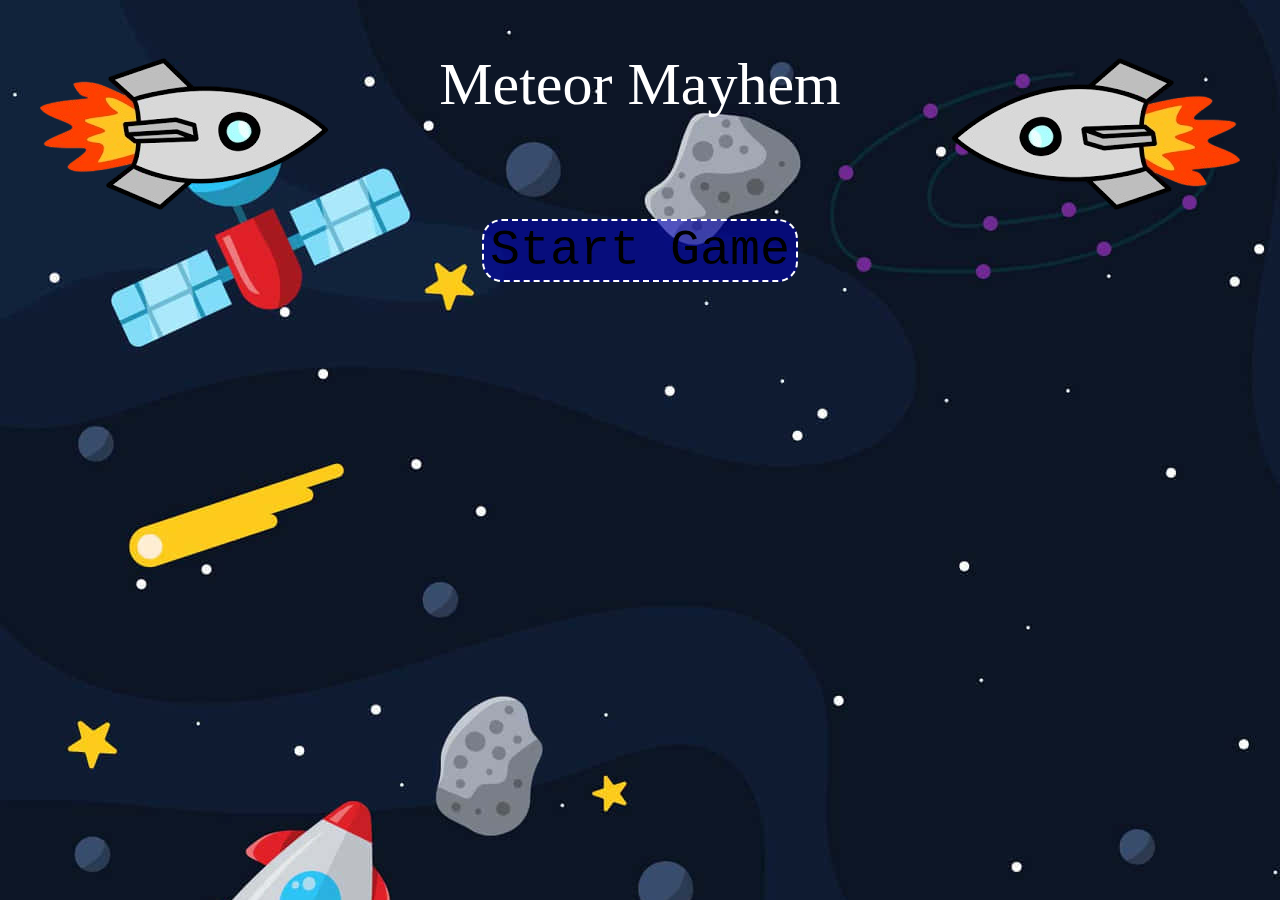
<file: index.html>
<!DOCTYPE html>
<html lang="en">
<head>
    <meta charset="UTF-8">
    <meta name="viewport" content="width=device-width, initial-scale=1.0">
    <title>Welcome: Meteor Mayhem</title>
    <link rel="shortcut icon" href="data/images/favicon.ico" type="image/x-icon">
    <link rel="stylesheet" href="style.css">
   
    
</head>
<body>
    <script src="app.js"></script>
    <img src="data/images/spcl.png" alt="" id="spcl">
    <img src="data/images/spcr.png" alt="" id="spcr">
    <div id="headingmove"><span id="meteor">Meteor</span> <span id="mayhem">Mayhem</span></div>
    <img src="data/images/fire.png" alt="fire" id="fire" height="150px" width="400px">
    <button onclick="window.location.href='data/game.html'" id="button">Start Game</button>
</body>
</html>
</file>
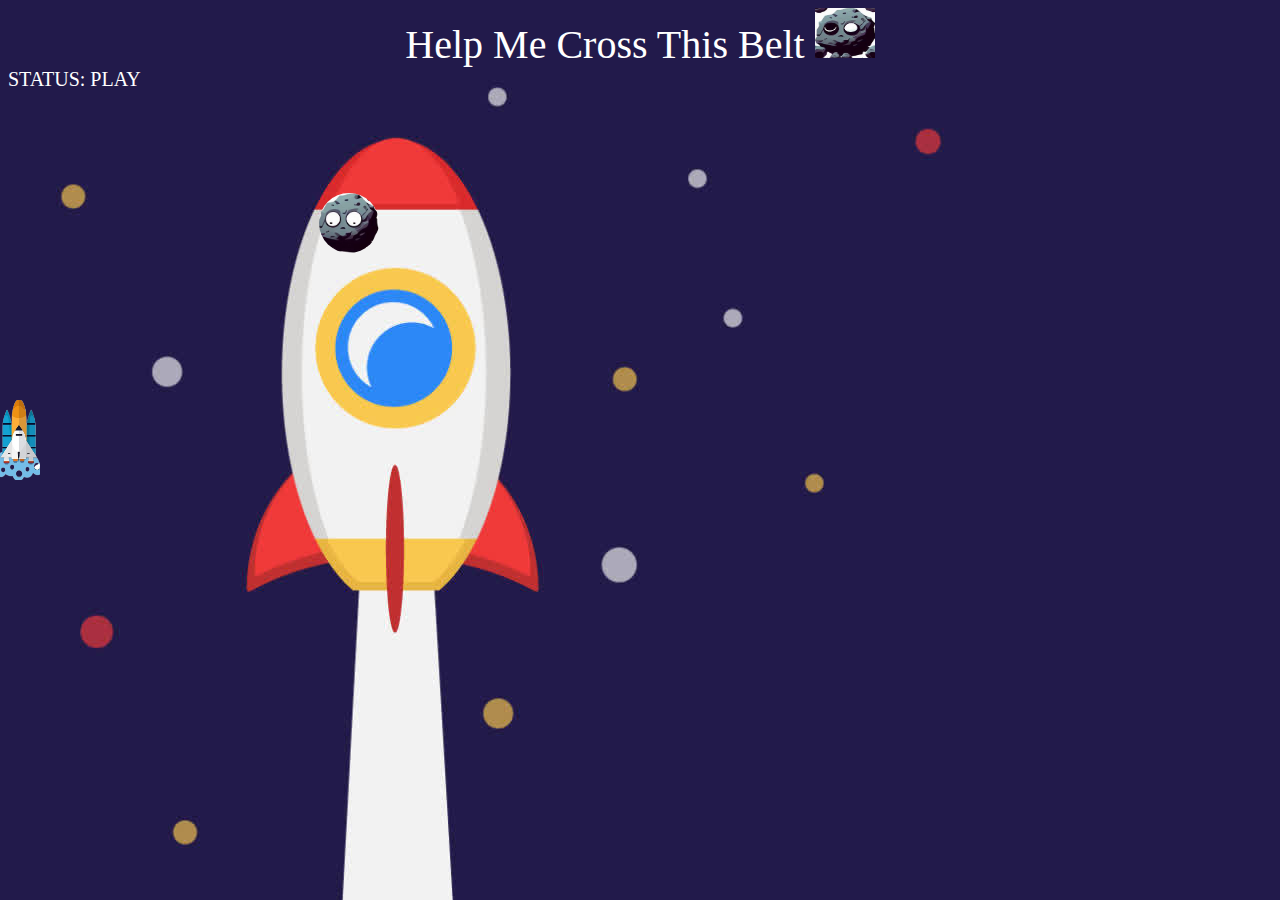
<file: data/game.html>
<!DOCTYPE html>
<html lang="en">
<head>
    <meta charset="UTF-8">
    <meta name="viewport" content="width=device-width, initial-scale=1.0">
    <title>Game: Meteor Mayhem</title>
    <link rel="shortcut icon" href="images/favicon.ico" type="image/x-icon">
    <script src="rock.js"></script>
    <style>
        div{
            position: absolute;
            font-size: 20px ;
        }
        body
        {
            background-color: white;
            color: white;
            background-image: url('images/background.jpg');
            background-repeat: no-repeat;
            
        }
        .rock
        {
            position: absolute;
            border-radius: 50%;
        }
        #player
        {
            position: absolute;
        }
        #heading
        {
            text-align: center;
            position: static;
            justify-content: center;
            font-size: 40px;
        }
        #misiile
        {
            position: relative;
            margin-right: 10px;
        }
        
    </style>
</head>
<body>
     <div id="heading">Help Me Cross This Belt <img src="rockimg/0.png" alt="" id="missile" height="50px" width="60px"></div>
     <!--  -->
     <div style="z-index: -2;">STATUS: <span id="score">PLAY</span></div>
     <!-- <div>Max score <span id="maxscore"></span></div> -->
     <img src="images/spaceship.png" alt="flying_mario" id="player" height="80px" width="40px">
     <div id="area">
     </div>
     <audio src="audio.mp3" id="audio"></audio>
     <audio src="overaudio.mp3" id="overaudio"></audio>
     <audio src="vic.mp3" id="victory"></audio>
</body>
</html>
</file>
<file: style.css>
body{
    background-image: url("data/images/coverback.jpg");
    background-repeat: no-repeat;
    background-position: cover;
    
    text-align: center;
}
#spcl
{
    left: 0px;
    position: absolute;
    z-index: -2;
}
#spcr
{
    right: 0px;
    position: absolute;
    z-index: -1;
}
#headingmove
{
   display: block;
    color: white;
    font-size: 60px;
    margin-top: 50px;
    align-items: center;
   
    
}
#fire
{
    display: none;
    max-width: 100%;
    margin: auto;

    position: relative;
    justify-content: center;
    align-items: center;
}
#meteor
{
    left: 0px;
    position: relative;
}
#mayhem
{
    position: relative;
    right: 0px;
}
#button
{
    font-size: 50px;
    border-radius: 20px;
    border: 2px dashed white;
    font-family: 'Courier New', Courier, monospace;
    margin-top: 100px;
    justify-content: center;
    max-width: 100%;
    background-color: rgba(0, 0, 200, .5);
}
</file>
